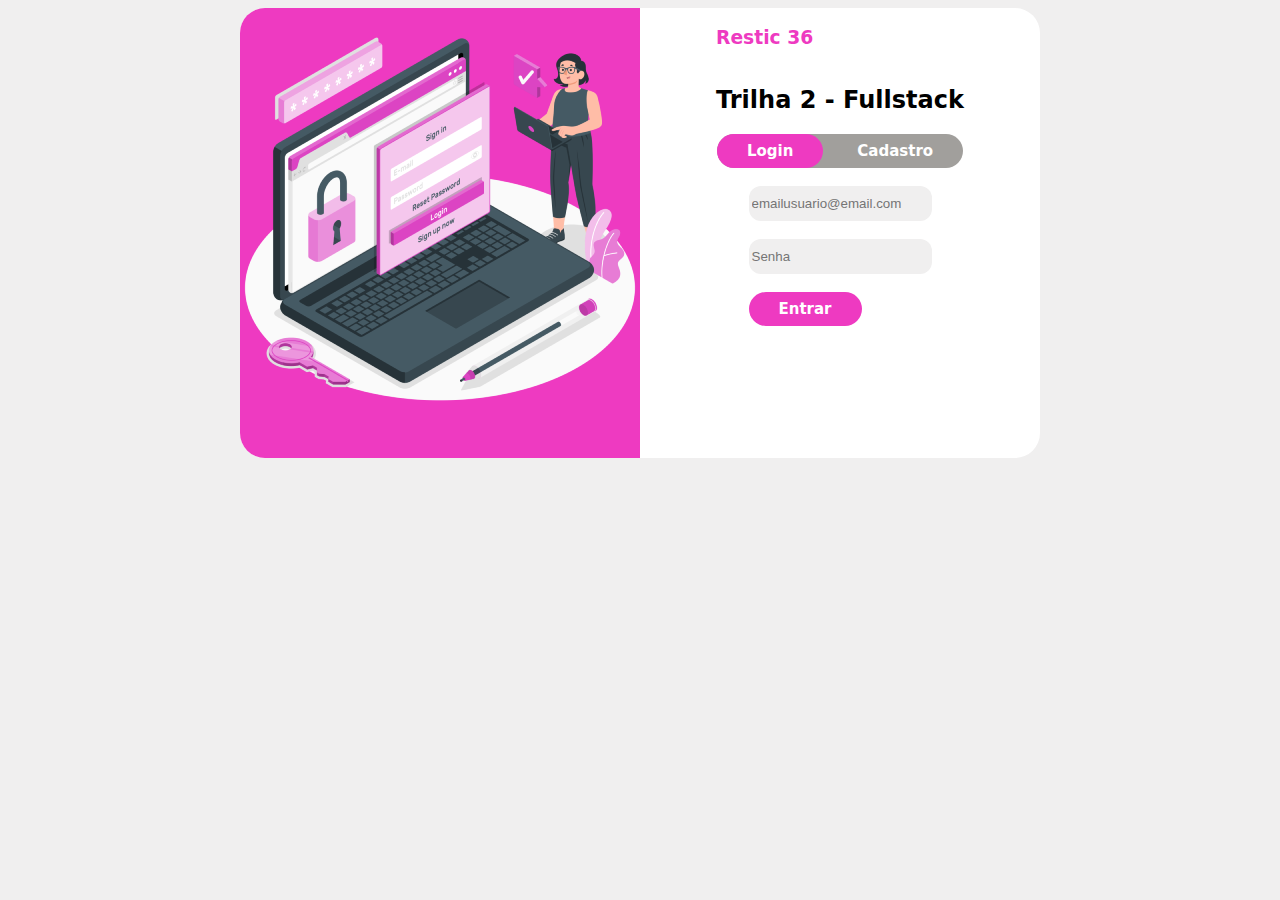
<file: desafio2/index.html>
<!DOCTYPE html>
<html lang="pt-BR">
<head>
    <meta charset="UTF-8">
    <meta name="viewport" content="width=device-width, initial-scale=1.0">
    <title>Login Restic 36</title>
    <link rel="stylesheet" type="text/css" media="screen" href="login.css">
    <script src="transition.js"></script>
</head>
<body>
    <div class="conteiner">
            <div id="imagem">
                <img id="imgconteudo" src="computer-login.png" alt="Desenho de uma mulher em frente à um grande notebook com uma tela de login, nas suas mãos um notebook">
            </div>
            <div class="bloco_login">
                <div id="TitDesc"> <!--Titulo e descrição-->
                    <h3>Restic 36</h3>
                    <h2>Trilha 2 - Fullstack</h2>
                </div>
                <div id="botoes">
                    <button class="btn-active" id="btn-open" onclick="transitionForm()">Login</button>
                    <button id="btn-register" onclick="transitionForm()">Cadastro</button>
                </div>
                <br>
                <div >
                    <div > 
                        <form id="form-login">
                            <input type="text" name="email" id="endereco" placeholder="emailusuario@email.com">
                            <br></br>
                            <input type="password" name="senha" id="senha" placeholder="Senha" maxlength="8">
                            <br></br>
                        </form>
                    </div>
                    <div class="hidden" id="form-register">
                        <form>
                            <input type="text" name="nome" id="nome" placeholder="Nome de Usuário">
                            <br></br>
                            <input type="text" name="email" id="emailnovo" placeholder="emailusuario@email.com">
                            <br></br>
                            <input type="password" name="senha" id="senhanova" placeholder="crie uma senha">
                            <br></br>
                            <input type="password" name="senha" id="senharepete" placeholder="repita a senha">
                            <br></br>
                        </form>
                    </div>
                    <div>
                        <button id="btn-login" >Entrar</button>
                    </div>
                </div>
            </div>
        </div>        
    </div>
</body>
</html>
</file>
<file: desafio2/login.css>
.hidden{
    display: none;
}

body{
    display: flex;
    background-color: rgb(240, 239, 239);
    border: none;
    align-content: center;
    align-items: flex-start;
    justify-content: center;
}

.conteiner{
    display: flex;
    border: none;
    background-color: white;
    width: 800px;
    height: 450px ;
    border-radius: 25px;
}

.bloco_login{
    display: flex;
    flex-direction: column;
    width: 50%;
    align-items: center;

}

input{
    padding: 10px 3px;
    border-radius: 12px;
    border-style: none;
    background-color: rgb(240, 239, 239);

}

#TitDesc{
    display: flex;
    flex-direction: column;
    font-family: system-ui, -apple-system, BlinkMacSystemFont, 'Segoe UI', Roboto, Oxygen, Ubuntu, Cantarell, 'Open Sans', 'Helvetica Neue', sans-serif;
    justify-self: center;
}
h3{
    display: flex;
    color: rgb(238, 58, 193);
    justify-self: center;
}

#imagem{
    border-style: none;
    width: 50%;
    height: 100%;
    background-position: center;
    background-color: rgb(238, 58, 193);
    border-radius: 25px 0px 0px 25px;
    
}

.bloco_login{
    display: flex;
}

#botoes{
    background-color: rgb(161, 159, 156);
    border-radius: 20px;
}

#btn-open{
    padding: 8px 30px;
    font-family: system-ui, -apple-system, BlinkMacSystemFont, 'Segoe UI', Roboto, Oxygen, Ubuntu, Cantarell, 'Open Sans', 'Helvetica Neue', sans-serif;
    font-weight: bolder;
    font-size: 15px;
    color: white;
    background-color: rgb(238, 58, 193);
    border: none;
    border-radius: 20px;
}

#btn-register{
    padding: 8px 30px;
    font-family: system-ui, -apple-system, BlinkMacSystemFont, 'Segoe UI', Roboto, Oxygen, Ubuntu, Cantarell, 'Open Sans', 'Helvetica Neue', sans-serif;
    font-weight: bolder;
    color: white;
    font-size: 15px;
    border: none;
    border-radius: 20px;
    background: none;
}

#btn-login{
    padding: 8px 30px;
    background-color: rgb(238, 58, 193);
    border: none;
    font-family: system-ui, -apple-system, BlinkMacSystemFont, 'Segoe UI', Roboto, Oxygen, Ubuntu, Cantarell, 'Open Sans', 'Helvetica Neue', sans-serif;
    font-weight: bolder;
    color: white;
    font-size: 15px;
    border-radius: 20px;
    
}

@media screen and (max-width:768px) {
    .conteiner{
        width: 400px;
        display: flex;
        justify-content: center;
    }

    #botoes{
        display: flex;
    }

    #TitDesc{
        width: 50%;
    }

    #imagem{
        display: none;
    }

    .conteiner-form{
        width: 80%;
    }
    }
</file>
